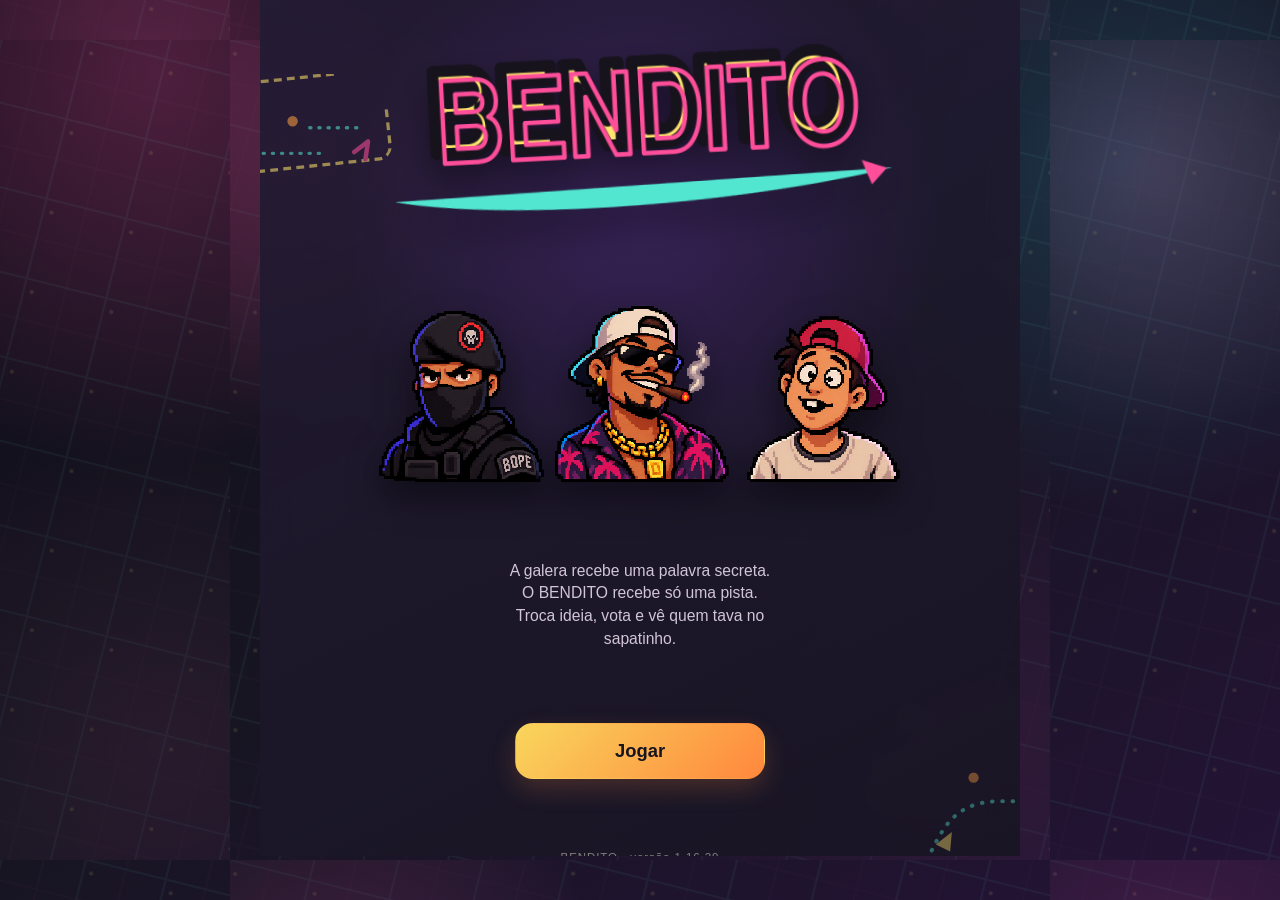
<file: index.html>
<!doctype html>
<html lang="pt-BR">
<head>
  <meta charset="UTF-8">
  <meta name="viewport" content="width=device-width, initial-scale=1.0, viewport-fit=cover">
  <meta name="theme-color" content="#171522">
  <meta name="description" content="BENDITO é um jogo de dedução social para jogar com a galera no mesmo celular.">
  <meta name="application-name" content="BENDITO">
  <meta name="apple-mobile-web-app-title" content="BENDITO">
  <meta name="apple-mobile-web-app-capable" content="yes">
  <meta name="mobile-web-app-capable" content="yes">
  <meta property="og:type" content="website">
  <meta property="og:site_name" content="BENDITO">
  <meta property="og:title" content="BENDITO — Jogo de dedução social">
  <meta property="og:description" content="Descubra quem está no disfarce sem deixar sua palavra escapar.">
  <meta property="og:image" content="./assets/sprites/banner.png">
  <meta name="twitter:card" content="summary_large_image">
  <meta name="twitter:title" content="BENDITO — Jogo de dedução social">
  <meta name="twitter:description" content="Descubra quem está no disfarce sem deixar sua palavra escapar.">
  <meta name="twitter:image" content="./assets/sprites/banner.png">
  <link rel="icon" type="image/png" href="./assets/bendito-logo.png">
  <link rel="apple-touch-icon" href="./assets/bendito-logo.png">
  <title>BENDITO — Jogo de dedução social</title>
  <link rel="stylesheet" href="./styles/main.css">
</head>
<body>
  <main id="app" class="app-shell"></main>
  <script type="module" src="./script/app.js"></script>
</body>
</html>
</file>
<file: styles/main.css>
:root {
  color-scheme: dark;
  --dark: #171522;
  --dark-deep: #100d19;
  --surface: rgba(35, 27, 52, .82);
  --surface-strong: rgba(48, 34, 74, .94);
  --surface-soft: rgba(255, 244, 232, .08);
  --pink: #ff4fa3;
  --purple: #7138b8;
  --blue: #36b9e9;
  --orange: #ff873d;
  --yellow: #f9d65c;
  --white: #fff4e8;
  --muted: #d2c5d6;
  --danger: #ff6b7d;
  --success: #62e3c0;
  --shadow: 0 24px 70px rgba(0, 0, 0, .36);
  --glow-pink: 0 0 28px rgba(255, 79, 163, .35);
  --glow-blue: 0 0 28px rgba(54, 185, 233, .3);
  font-family: "Avenir Next", "Segoe UI", sans-serif;
}

* { box-sizing: border-box; }
html { min-width: 320px; max-width: 100%; overflow-x: hidden; background: var(--dark); }
body {
  margin: 0;
  min-width: 320px;
  min-height: 100svh;
  overflow-x: hidden;
  color: var(--white);
  background:
    radial-gradient(circle at 12% 8%, rgba(255, 79, 163, .26), transparent 28%),
    radial-gradient(circle at 88% 18%, rgba(54, 185, 233, .2), transparent 26%),
    linear-gradient(150deg, var(--dark-deep), var(--dark) 52%, #241336);
}
body::before {
  content: "";
  position: fixed;
  inset: 0;
  pointer-events: none;
  opacity: .45;
  background: url("../assets/urban-grid.svg") center / 820px 820px;
  mix-blend-mode: screen;
}
button, input, select { font: inherit; }
button { cursor: pointer; -webkit-tap-highlight-color: transparent; }
button:focus-visible, input:focus-visible, select:focus-visible { outline: 3px solid var(--yellow); outline-offset: 4px; }

.app-shell { width: 100%; min-width: 0; min-height: 100svh; padding: 0; overflow-x: hidden; }
.screen { position: relative; width: min(100%, 760px); max-width: 100%; min-width: 0; height: calc(100svh - 44px); min-height: 0; margin: 0 auto; display: flex; flex-direction: column; gap: 16px; padding: clamp(24px, 5vw, 42px) clamp(12px, 3vw, 32px) clamp(16px, 3vw, 28px); overflow: hidden; border: 0; border-radius: 0; background: linear-gradient(145deg, rgba(35, 27, 52, .9), rgba(23, 21, 34, .82)); box-shadow: none; backdrop-filter: blur(18px); animation: screen-in .42s ease both; }
.screen::before, .screen::after { content: ""; position: absolute; pointer-events: none; z-index: 0; }
.screen::before { width: 260px; height: 260px; top: -145px; right: -90px; border-radius: 50%; background: radial-gradient(circle, rgba(255, 135, 61, .24), transparent 68%); }
.screen::after { width: 240px; height: 240px; right: -105px; bottom: -100px; background: url("../assets/digital-scribble.svg") center / contain no-repeat; opacity: .4; }
.screen > * { position: relative; z-index: 1; }
.screen.centered { justify-content: center; align-items: center; text-align: center; }
.home-screen { justify-content: center; gap: clamp(34px, 8vh, 72px); background: radial-gradient(circle at 50% 25%, rgba(113, 56, 184, .3), transparent 40%), linear-gradient(155deg, rgba(35, 27, 52, .92), rgba(23, 21, 34, .88)); }
.home-screen::before { top: 8%; left: -75px; right: auto; width: 210px; height: 130px; background: url("../assets/glitch-stamp.svg") center / contain no-repeat; opacity: .55; }
.brand-art { display: block; width: min(100%, 620px); height: auto; filter: drop-shadow(0 18px 18px rgba(0, 0, 0, .42)); transform: rotate(-3deg); }
.home-character-banner { display: block; width: min(100%, 560px); height: auto; image-rendering: pixelated; filter: drop-shadow(0 16px 18px rgba(0, 0, 0, .42)); animation: sprite-idle 3.2s ease-in-out infinite; }
.eyebrow { color: var(--blue); font-size: .74rem; font-weight: 800; letter-spacing: .18em; text-transform: uppercase; }
h1, h2, p { margin: 0; }
h1 { max-width: 650px; color: var(--white); font-size: clamp(2.2rem, 9vw, 4.8rem); font-weight: 800; letter-spacing: -.06em; line-height: .94; text-wrap: balance; }
h2 { font-size: 1.5rem; }
.muted, .hint { color: var(--muted); }
.stack { display: flex; flex-direction: column; gap: 12px; width: 100%; min-width: 0; }
.row { display: flex; align-items: center; gap: 10px; width: 100%; min-width: 0; }
.row > * { min-width: 0; }
.actions { display: flex; flex-wrap: wrap; gap: 10px; width: 100%; min-width: 0; margin-top: auto; }
.actions > * { min-width: 0; }
.button { min-height: 56px; padding: 14px 23px; border: 1px solid transparent; border-radius: 18px; color: var(--dark); background: linear-gradient(135deg, var(--yellow), var(--orange)); box-shadow: 0 10px 24px rgba(255, 135, 61, .2); font-weight: 800; transition: transform .2s ease, filter .2s ease, box-shadow .2s ease; }
.button:hover { transform: translateY(-2px); filter: brightness(1.08); box-shadow: var(--glow-pink); }
.button:active { transform: translateY(2px) scale(.98); }
.button.secondary { color: var(--white); background: rgba(255, 244, 232, .08); border-color: rgba(255, 244, 232, .18); box-shadow: none; }
.button.danger { color: var(--white); background: var(--danger); }
.button:disabled { cursor: not-allowed; opacity: .35; transform: none; box-shadow: none; }
.home-screen .button { min-width: min(100%, 250px); font-size: 1.15rem; }
.home-how-to-play { max-width: 30ch; color: var(--muted); white-space: pre-line; font-size: .98rem; line-height: 1.45; }
.app-version { display: block; margin-top: 0; color: rgba(255, 244, 232, .48); font-size: .72rem; letter-spacing: .08em; text-align: center; }
.home-button { position: fixed; z-index: 5; top: max(14px, env(safe-area-inset-top)); right: max(14px, env(safe-area-inset-right)); width: 42px; height: 42px; padding: 0; border: 1px solid rgba(255, 244, 232, .2); border-radius: 50%; color: var(--white); background: rgba(23, 21, 34, .8); box-shadow: 0 8px 20px rgba(0, 0, 0, .25); font-size: 1.35rem; }
.word-counter { color: var(--blue); font-size: .75rem; font-weight: 800; letter-spacing: .08em; text-align: center; }
.toggle-field { display: flex; align-items: center; gap: 10px; color: var(--muted); font-size: .86rem; }
.toggle-field input { width: 20px; height: 20px; accent-color: var(--pink); }
.result-highlight { width: 100%; padding: 8px 10px; color: var(--yellow); border: 1px solid rgba(249, 214, 92, .25); border-radius: 12px; background: rgba(249, 214, 92, .08); text-align: center; }
.result-highlight-saved { padding: 13px 14px; color: var(--white); border: 2px solid var(--pink); border-radius: 16px; background: linear-gradient(135deg, var(--pink), var(--purple)); box-shadow: 0 0 28px rgba(255, 79, 163, .68), 0 10px 26px rgba(255, 79, 163, .3); font-size: .82rem; font-weight: 950; letter-spacing: .04em; text-shadow: 0 1px rgba(23, 21, 34, .3); animation: saved-pulse 1.8s ease-in-out infinite; }
.discussion-starter { color: var(--yellow); font-size: clamp(1.1rem, 4vw, 1.5rem); }
.discussion-starter strong { color: var(--white); font-weight: 900; }
.input, .select { width: 100%; min-height: 56px; padding: 14px 16px; color: var(--white); background: rgba(255, 244, 232, .07); border: 1px solid rgba(255, 244, 232, .18); border-radius: 17px; box-shadow: inset 0 1px rgba(255, 255, 255, .06); }
.input::placeholder { color: rgba(255, 244, 232, .56); }
.input:focus, .select:focus { border-color: var(--blue); box-shadow: var(--glow-blue); }
.field { display: flex; flex-direction: column; gap: 8px; width: 100%; }
.field label { color: var(--muted); font-size: .86rem; font-weight: 700; letter-spacing: .04em; }
.error { min-height: 1.25em; color: var(--danger); font-size: .9rem; }
.add-player-button { min-width: 58px; padding-inline: 14px; color: var(--dark); font-size: 1.8rem; line-height: 1; }
.player-summary { color: var(--yellow); font-size: .9rem; font-weight: 800; }
.player-list { display: flex; flex-direction: column; gap: 10px; width: 100%; min-height: 0; overflow-y: auto; overflow-x: hidden; padding: 4px; }
.empty-player-list { margin: 0; color: var(--muted); font-size: .82rem; text-align: center; }
.player-item { display: grid; grid-template-columns: 1fr auto; align-items: center; gap: 10px; padding: 13px 14px; border: 1px solid rgba(255, 244, 232, .12); border-radius: 22px; background: linear-gradient(120deg, rgba(255, 79, 163, .14), rgba(113, 56, 184, .3) 56%, rgba(255, 244, 232, .06)); box-shadow: inset 0 1px rgba(255, 244, 232, .08), 0 10px 24px rgba(0, 0, 0, .12); transition: transform .2s ease, border-color .2s ease, opacity .2s ease; }
.player-item:hover { border-color: rgba(54, 185, 233, .65); }
.player-item span { overflow-wrap: anywhere; }
.setup-player-identity { display: flex; align-items: center; gap: 12px; min-width: 0; }
.player-reorder-actions { display: flex; gap: 4px; }
.reorder-button { min-width: 34px; min-height: 34px; padding: 0; color: var(--blue); }
.setup-player-card { grid-template-columns: minmax(0, 1fr) auto auto; }
.setup-player-number { display: grid; place-items: center; width: 34px; height: 34px; flex: 0 0 auto; border-radius: 50%; color: var(--dark); background: var(--yellow); font-size: .72rem; font-weight: 900; }
.drag-handle { cursor: grab; font-weight: 800; }
.setup-player-card .icon-button { color: var(--yellow); border-color: rgba(249, 214, 92, .28); }
.setup-player-card { user-select: none; -webkit-user-select: none; }
.setup-player-card button { cursor: pointer; }
.trash-button { position: relative; display: grid; place-items: center; color: var(--danger) !important; border-color: rgba(255, 107, 125, .35) !important; }
.trash-icon, .trash-icon::before, .trash-icon::after { display: block; }
.trash-icon { position: relative; width: 15px; height: 16px; border: 2px solid currentColor; border-top: 0; border-radius: 0 0 3px 3px; }
.trash-icon::before { content: ""; position: absolute; top: -5px; left: -3px; width: 17px; height: 2px; border-radius: 2px; background: currentColor; }
.trash-icon::after { content: ""; position: absolute; top: -8px; left: 2px; width: 7px; height: 3px; border: 2px solid currentColor; border-bottom: 0; border-radius: 3px 3px 0 0; }
.setup-players-screen, .setup-options-screen { gap: 12px; }
.setup-players-screen .player-list { flex: 1 1 auto; min-height: 0; max-height: none; }
.setup-options-screen .actions { margin-top: auto; }
.setup-options-screen .number-control { align-self: flex-start; }
.setup-options-screen .field { max-width: 560px; }
.setup-options-screen .toggle-field { padding: 13px 14px; border: 1px solid rgba(255, 244, 232, .12); border-radius: 18px; background: rgba(255, 244, 232, .06); }
.player-item.dragging { opacity: .4; border-color: var(--pink); }
.number-control { display: flex; align-items: center; gap: 18px; }
.count-value { min-width: 2ch; color: var(--yellow); text-align: center; font-size: 1.8rem; font-weight: 800; }
.icon-button { min-width: 44px; min-height: 44px; color: var(--white); background: rgba(255, 244, 232, .08); border: 1px solid rgba(255, 244, 232, .18); border-radius: 13px; transition: transform .2s, background .2s; }
.icon-button:hover { background: rgba(255, 79, 163, .2); transform: scale(1.05); }
.secret-card { display: grid; place-items: center; align-content: center; gap: 15px; width: 100%; min-height: min(360px, 46vh); padding: 32px; color: var(--white); border: 1px solid rgba(255, 244, 232, .18); border-radius: 30px; background: linear-gradient(145deg, rgba(255, 79, 163, .2), rgba(113, 56, 184, .32) 50%, rgba(54, 185, 233, .16)); box-shadow: var(--glow-pink), inset 0 1px rgba(255, 255, 255, .12); transition: transform .25s ease, filter .25s ease; }
.secret-card:hover { filter: brightness(1.1); transform: translateY(-3px) rotate(-.4deg); }
.secret-card:active { transform: scale(.98); }
.secret { color: var(--yellow); font-size: clamp(2.5rem, 12vw, 6rem); font-weight: 900; letter-spacing: -.06em; overflow-wrap: anywhere; animation: reveal-word .4s ease both; }
.reveal-icon { display: grid; place-items: center; width: 70px; height: 70px; color: var(--yellow); border: 2px solid var(--blue); border-radius: 50%; box-shadow: var(--glow-blue); font-size: 2rem; }
.timer { color: var(--orange); font-variant-numeric: tabular-nums; font-size: clamp(5rem, 25vw, 11rem); font-weight: 900; letter-spacing: -.09em; line-height: .9; text-shadow: 0 0 28px rgba(255, 135, 61, .32); }
.vote-list { display: grid; gap: 10px; width: 100%; min-width: 0; max-height: 43vh; overflow: auto; padding: 3px; }
.vote-option { width: 100%; padding: 18px; color: var(--white); text-align: left; background: rgba(255, 244, 232, .07); border: 1px solid rgba(255, 244, 232, .16); border-radius: 18px; font-weight: 700; transition: transform .2s, border-color .2s, background .2s; }
.vote-option:hover { border-color: var(--blue); }
.vote-option.selected { color: var(--dark); background: linear-gradient(120deg, var(--blue), var(--success)); border-color: transparent; box-shadow: var(--glow-blue); }
.result-item { display: flex; align-items: center; justify-content: space-between; gap: 12px; width: 100%; padding: 16px; border: 1px solid rgba(255, 244, 232, .12); border-radius: 18px; background: rgba(255, 244, 232, .07); }
.results-screen { max-width: 1120px; height: auto; min-height: calc(100svh - 44px); padding-bottom: 0; overflow-y: auto; overflow-x: hidden; }
.results-screen h1 { max-width: 760px; }
.results-stage { display: flex; flex-direction: column; align-items: center; gap: 10px; width: 100%; margin-top: 2px; }
.results-word-reveal { display: grid; grid-template-columns: minmax(0, auto) minmax(0, 1fr) minmax(0, auto) minmax(0, 1fr); align-items: center; gap: 8px 12px; width: min(100%, 620px); max-width: 100%; min-width: 0; padding: 12px 14px; border: 1px solid rgba(54, 185, 233, .35); border-radius: 18px; background: linear-gradient(110deg, rgba(54, 185, 233, .12), rgba(255, 244, 232, .05)); }
.results-word-label { color: var(--blue); font-size: .72rem; font-weight: 800; letter-spacing: .1em; text-transform: uppercase; }
.results-word, .results-clue { overflow-wrap: anywhere; color: var(--white); font-size: 1.05rem; }
.results-clue { color: var(--yellow); }
.results-side-panels { display: grid; grid-template-columns: repeat(2, minmax(0, 1fr)); gap: 12px; width: 100%; min-width: 0; }
.results-side-panel, .results-malandro { display: flex; flex-direction: column; align-items: center; min-width: 0; max-width: 100%; text-align: center; }
.results-side-panel { gap: 7px; padding: 9px 8px; border: 1px solid rgba(255, 244, 232, .12); border-radius: 26px; background: linear-gradient(160deg, rgba(255, 244, 232, .08), rgba(255, 244, 232, .025)); }
.results-correct { border-color: rgba(98, 227, 192, .32); }
.results-incorrect { border-color: rgba(255, 107, 125, .3); }
.results-panel-title { color: var(--white); font-size: 1rem; letter-spacing: -.02em; }
.results-correct .results-panel-title { color: var(--success); }
.results-incorrect .results-panel-title { color: var(--danger); }
.results-names { display: flex; flex-direction: column; align-items: center; gap: 5px; width: 100%; min-width: 0; }
.result-name, .results-empty { max-width: 100%; padding: 7px 10px; border-radius: 999px; color: var(--white); background: rgba(255, 244, 232, .1); font-size: .84rem; font-weight: 700; overflow-wrap: anywhere; }
.results-empty { color: var(--muted); font-weight: 500; }
.results-malandro { gap: 5px; padding-bottom: 4px; }
.results-malandro .results-character { transform: scale(1.1); margin-block: 4px 8px; }
.results-role { color: var(--yellow); font-size: .78rem; font-weight: 800; letter-spacing: .15em; text-transform: uppercase; }
.results-bendito-name { max-width: 100%; color: var(--white); font-size: clamp(1.2rem, 4vw, 1.7rem); overflow-wrap: anywhere; }
.results-malandro .result-highlight { width: auto; margin-top: 3px; font-size: .72rem; }
.results-malandro .result-highlight-saved { width: min(100%, 320px); font-size: .82rem; }
.results-character { width: 100px; height: 124px; flex: 0 0 auto; filter: drop-shadow(0 14px 10px rgba(0, 0, 0, .35)); }
.results-character img { display: block; width: 100%; height: 100%; object-fit: contain; image-rendering: pixelated; animation: sprite-idle 2.4s ease-in-out infinite; }
.character-police img { animation-delay: -.8s; }
.character-otario img { animation-delay: -1.5s; }
.badge { padding: 6px 10px; border-radius: 999px; font-size: .76rem; font-weight: 800; white-space: nowrap; }
.badge.good { color: var(--dark); background: var(--success); }
.badge.bad { color: var(--white); background: var(--danger); }

@keyframes screen-in { from { opacity: 0; transform: translateY(14px) scale(.985); } to { opacity: 1; transform: translateY(0) scale(1); } }
@keyframes reveal-word { from { opacity: 0; transform: scale(.86) rotate(-3deg); } to { opacity: 1; transform: scale(1) rotate(0); } }
@keyframes sprite-idle { 0%, 100% { transform: translateY(0); } 50% { transform: translateY(-5px); } }
@keyframes saved-pulse { 0%, 100% { transform: scale(1); } 50% { transform: scale(1.025); } }
@media (max-width: 700px) {
  .results-malandro .results-character { transform: scale(1.05); margin-block: 2px 6px; }
}
@media (max-width: 520px) {
  .screen { min-height: calc(100svh - 20px); gap: 12px; border-radius: 28px; }
  .actions > .button { flex: 1 1 100%; }
  .results-stage { gap: 8px; }
  .results-side-panels { gap: 8px; }
  .results-side-panel { padding-block: 7px; }
  .secret-card { min-height: min(280px, 36vh); padding: 20px; }
  .vote-option { padding: 13px 14px; }
}
@media (orientation: landscape) and (max-height: 600px) {
  .screen { min-height: calc(100svh - 20px); padding-block: 20px; }
  .home-screen { gap: 18px; }
  .brand-art { max-height: 42svh; }
  .home-character-banner { max-height: 30svh; object-fit: contain; }
  .secret-card { min-height: 180px; }
}
@media (prefers-reduced-motion: reduce) {
  *, *::before, *::after { scroll-behavior: auto !important; animation-duration: .01ms !important; animation-iteration-count: 1 !important; transition-duration: .01ms !important; }
}
</file>
